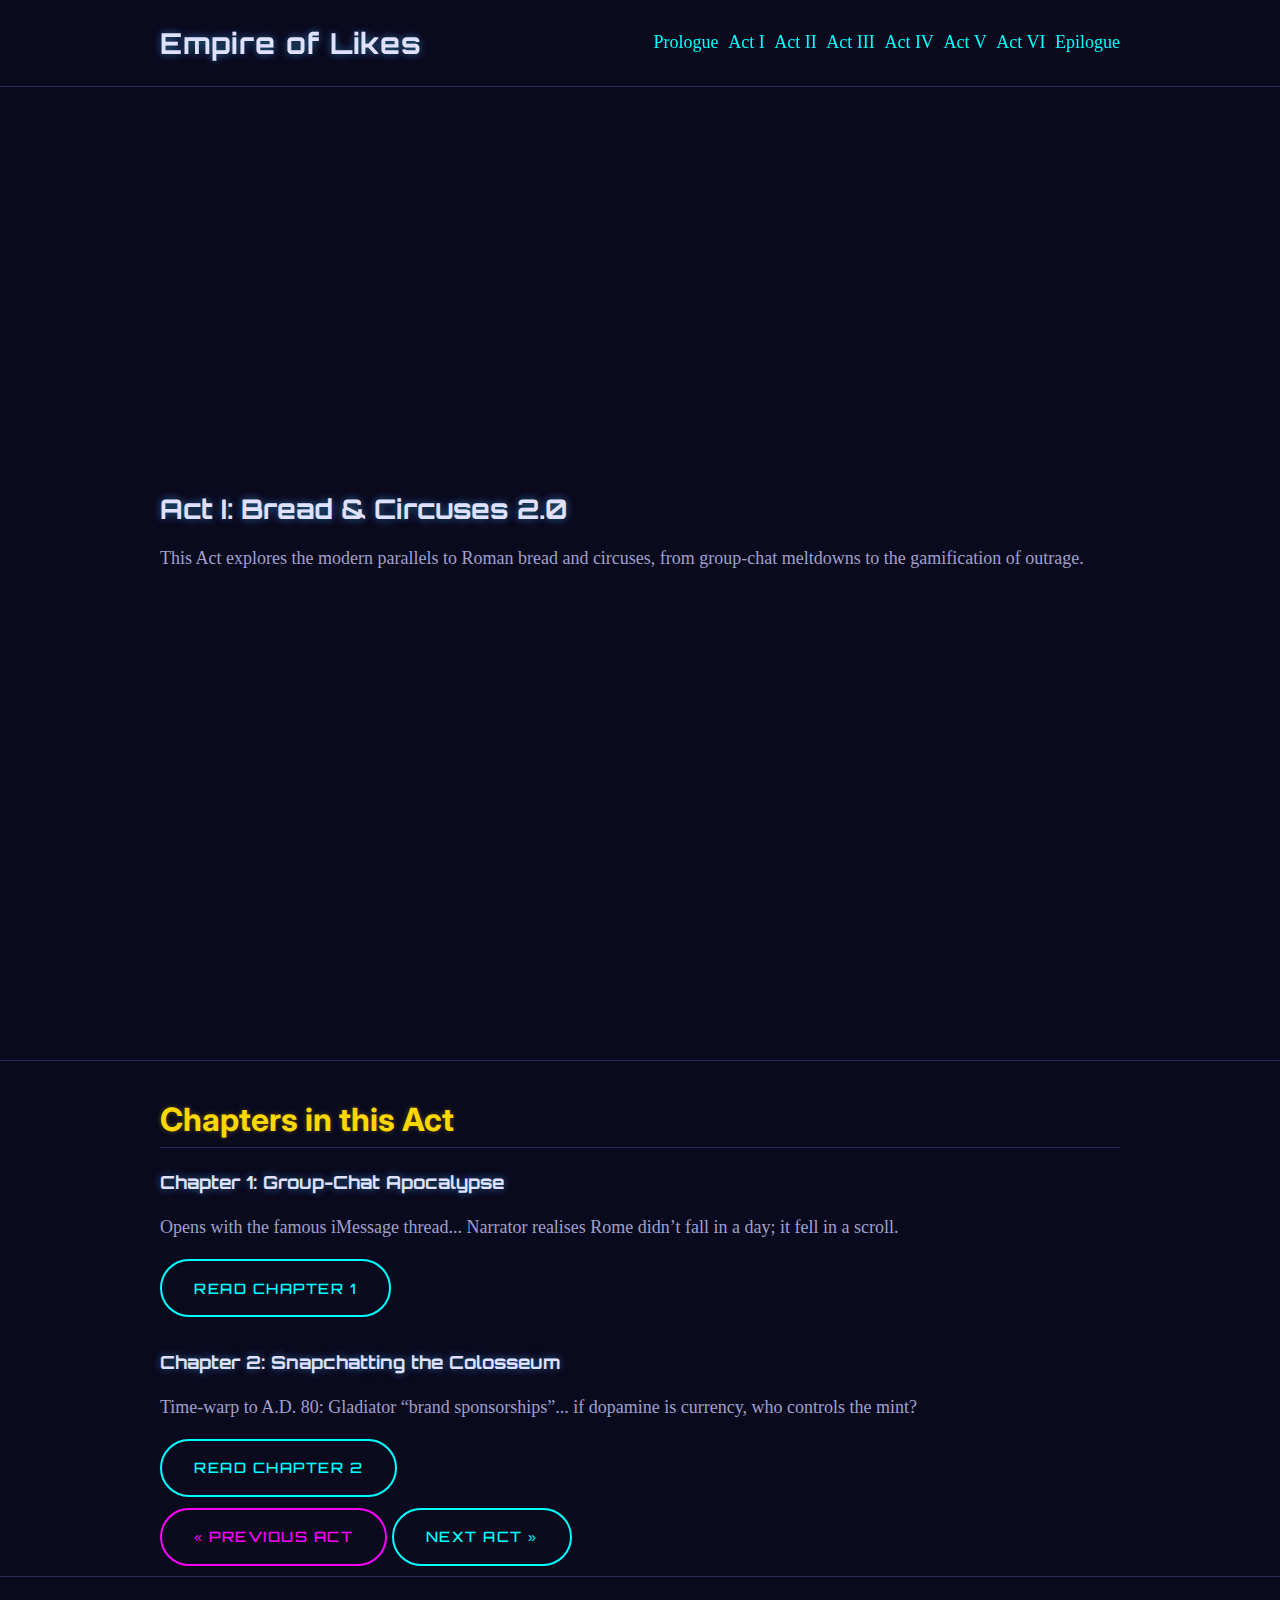
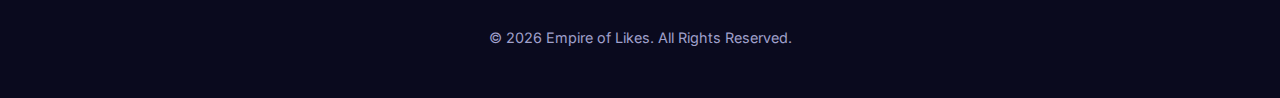
<file: act.html>
<!DOCTYPE html>
<html lang="en">
<head>
    <meta charset="UTF-8">
    <meta name="viewport" content="width=device-width, initial-scale=1.0">
    <title>Act Page - Empire of Likes</title>
    <link rel="stylesheet" href="main.css">
    <link rel="preconnect" href="https://fonts.googleapis.com">
    <link rel="preconnect" href="https://fonts.gstatic.com" crossorigin>
    <link href="https://fonts.googleapis.com/css2?family=Garamond:wght@400;700&family=Inter:wght@300;400;700&display=swap" rel="stylesheet">
</head>
<body>
    <header class="site-header">
        <div class="container">
            <h1 class="site-title"><a href="index.html">Empire of Likes</a></h1>
            <nav class="main-nav">
                <button id="menu-toggle" aria-expanded="false" aria-controls="nav-links">Menu</button>
                <ul id="nav-links">
                    <li><a href="index.html#prologue">Prologue</a></li>
                    <li><a href="act.html?act=1">Act I</a></li>
                    <li><a href="act.html?act=2">Act II</a></li>
                    <li><a href="act.html?act=3">Act III</a></li>
                    <li><a href="act.html?act=4">Act IV</a></li>
                    <li><a href="act.html?act=5">Act V</a></li>
                    <li><a href="act.html?act=6">Act VI</a></li>
                    <li><a href="act.html?act=7">Epilogue</a></li>
                </ul>
            </nav>
        </div>
    </header>

    <main>
        <section class="act-intro content-section">
            <div class="container">
                <h2 id="act-title">Act [Number]: [Act Title Placeholder]</h2>
                <p id="act-synopsis" class="lead"><em>[Act synopsis placeholder. This text would summarize the main theme of the current Act.]</em></p>
                </div>
        </section>

        <section class="chapters-overview">
            <div class="container">
                <h3>Chapters in this Act</h3>
                <div class="chapter-grid" id="chapter-grid-container">
                    <div class="chapter-card">
                        <h4>Chapter 1: Group-Chat Apocalypse</h4>
                        <p>Opens with the famous iMessage thread... Narrator realises Rome didn’t fall in a day; it fell in a scroll.</p>
                        <a href="chapter.html?act=1&chapter=1" class="btn">Read Chapter 1</a>
                    </div>
                    <div class="chapter-card">
                        <h4>Chapter 2: Snapchatting the Colosseum</h4>
                        <p>Time-warp to A.D. 80: Gladiator “brand sponsorships”... if dopamine is currency, who controls the mint?</p>
                        <a href="chapter.html?act=1&chapter=2" class="btn">Read Chapter 2</a>
                    </div>
                    </div>
            </div>
        </section>
         <nav class="act-navigation container">
            <a href="#" id="prev-act-link" class="btn btn-secondary">&laquo; Previous Act</a>
            <a href="#" id="next-act-link" class="btn btn-primary">Next Act &raquo;</a>
        </nav>
    </main>

    <footer class="site-footer">
        <div class="container">
            <p>&copy; <span id="current-year"></span> Empire of Likes. All Rights Reserved.</p>
        </div>
    </footer>

    <script src="main.js"></script>
    <script>
        // Basic script to simulate dynamic content for Act pages
        // In a real application, this data would come from a CMS or JSON files.
        document.addEventListener('DOMContentLoaded', () => {
            const urlParams = new URLSearchParams(window.location.search);
            const actId = urlParams.get('act') || '1'; // Default to Act 1

            const actData = {
                '1': { 
                    title: "Act I: Bread & Circuses 2.0", 
                    synopsis: "This Act explores the modern parallels to Roman bread and circuses, from group-chat meltdowns to the gamification of outrage.",
                    chapters: [
                        { id: 1, title: "Group-Chat Apocalypse", summary: "Opens with the famous iMessage thread... Narrator realises Rome didn’t fall in a day; it fell in a scroll.", link: "chapter.html?act=1&chapter=1" },
                        { id: 2, title: "Snapchatting the Colosseum", summary: "Time-warp to A.D. 80: Gladiator “brand sponsorships”... if dopamine is currency, who controls the mint?", link: "chapter.html?act=1&chapter=2" }
                    ],
                    prevActLink: "index.html#prologue", // Link to Prologue
                    nextActLink: "act.html?act=2"
                },
                '2': { 
                    title: "Act II: The Attention Economy", 
                    synopsis: "Delving into the mechanics of the attention economy, from the invention of the infinite scroll to the rise of influencer culture.",
                    chapters: [
                        { id: 3, title: "Invention of the Infinite Scroll", summary: "Origin story: Aza Raskin, 2006 UI patent...", link: "chapter.html?act=2&chapter=3" },
                        { id: 4, title: "When Talent Quit, Influence Won", summary: "Chart: Google Trends “celebrity scandal” vs. “celebrity skill” searches...", link: "chapter.html?act=2&chapter=4" }
                    ],
                    prevActLink: "act.html?act=1",
                    nextActLink: "act.html?act=3"
                },
                // Add data for other acts...
                 '7': {
                    title: "Act VII: Epilogue",
                    synopsis: "Reflecting on the journey and looking towards potential futures.",
                     chapters: [
                        { id: 12, title: "Screens at the End of the World", summary: "Callback to group chat; same friends, two years later... Hopeful coda.", link: "chapter.html?act=7&chapter=12" }
                    ],
                    prevActLink: "act.html?act=6",
                    nextActLink: "index.html" // Or a thank you page
                }
            };

            const currentAct = actData[actId];
            if (currentAct) {
                document.getElementById('act-title').textContent = currentAct.title;
                document.getElementById('act-synopsis').textContent = currentAct.synopsis;
                
                const chapterGrid = document.getElementById('chapter-grid-container');
                chapterGrid.innerHTML = ''; // Clear existing placeholders
                currentAct.chapters.forEach(chap => {
                    const card = document.createElement('div');
                    card.className = 'chapter-card';
                    card.innerHTML = `
                        <h4>Chapter ${chap.id}: ${chap.title}</h4>
                        <p>${chap.summary}</p>
                        <a href="${chap.link}" class="btn">Read Chapter ${chap.id}</a>
                    `;
                    chapterGrid.appendChild(card);
                });

                const prevActButton = document.getElementById('prev-act-link');
                const nextActButton = document.getElementById('next-act-link');

                if (currentAct.prevActLink) {
                    prevActButton.href = currentAct.prevActLink;
                    prevActButton.style.display = 'inline-block';
                } else {
                    prevActButton.style.display = 'none';
                }

                if (currentAct.nextActLink) {
                    nextActButton.href = currentAct.nextActLink;
                    nextActButton.style.display = 'inline-block';
                } else {
                    nextActButton.style.display = 'none';
                }

            } else {
                document.getElementById('act-title').textContent = "Act Not Found";
                document.getElementById('chapter-grid-container').innerHTML = "<p>The requested Act could not be found. Please check the URL or navigate using the main menu.</p>";
            }
        });
    </script>
</body>
</html>
</file>
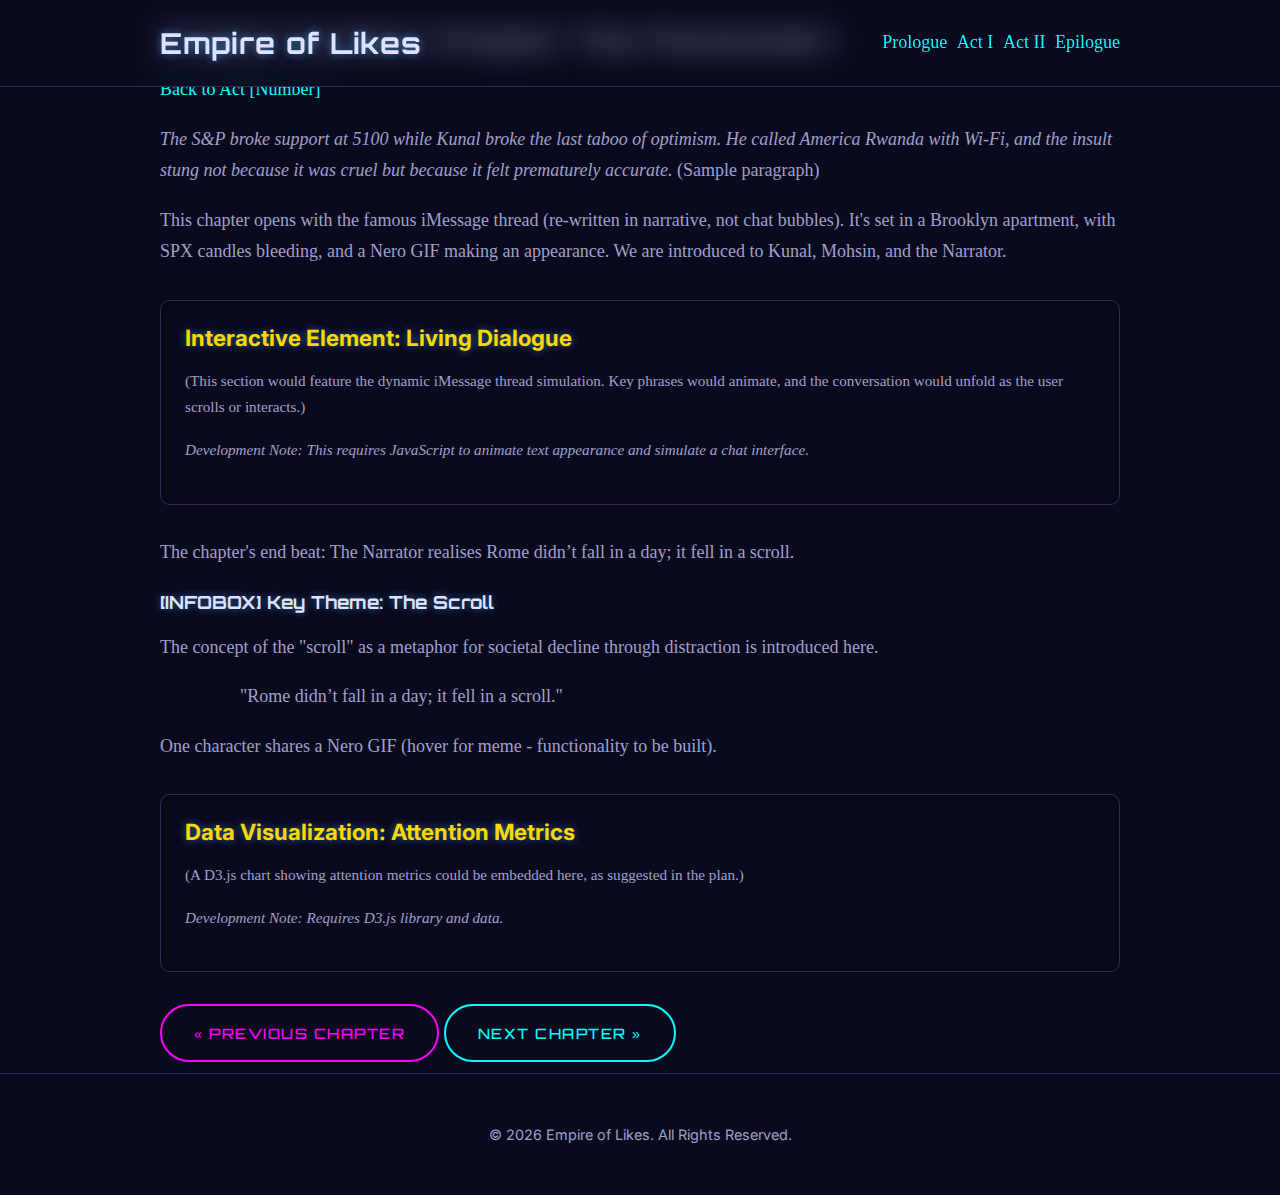
<file: chapter.html>
<!DOCTYPE html>
<html lang="en">
<head>
    <meta charset="UTF-8">
    <meta name="viewport" content="width=device-width, initial-scale=1.0">
    <title>Chapter Page - Empire of Likes</title>
    <link rel="stylesheet" href="main.css">
    <link rel="preconnect" href="https://fonts.googleapis.com">
    <link rel="preconnect" href="https://fonts.gstatic.com" crossorigin>
    <link href="https://fonts.googleapis.com/css2?family=Garamond:wght@400;700&family=Inter:wght@300;400;700&display=swap" rel="stylesheet">
</head>
<body>
    <header class="site-header">
        <div class="container">
            <h1 class="site-title"><a href="index.html">Empire of Likes</a></h1>
            <nav class="main-nav">
                <button id="menu-toggle" aria-expanded="false" aria-controls="nav-links">Menu</button>
                <ul id="nav-links">
                    <li><a href="index.html#prologue">Prologue</a></li>
                    <li><a href="act.html?act=1">Act I</a></li>
                    <li><a href="act.html?act=2">Act II</a></li>
                    <li><a href="act.html?act=7">Epilogue</a></li>
                </ul>
            </nav>
        </div>
    </header>

    <main class="chapter-content">
        <article class="container">
            <h2 id="chapter-title">Chapter [Number]: [Chapter Title Placeholder]</h2>
            <p class="parent-act-link"><a href="act.html?act=1" id="back-to-act-link">Back to Act [Number]</a></p>
            
            <div id="chapter-body">
                <p><em>The S&P broke support at 5100 while Kunal broke the last taboo of optimism. He called America Rwanda with Wi-Fi, and the insult stung not because it was cruel but because it felt prematurely accurate.</em> (Sample paragraph)</p>
                
                <p>This chapter opens with the famous iMessage thread (re-written in narrative, not chat bubbles). It's set in a Brooklyn apartment, with SPX candles bleeding, and a Nero GIF making an appearance. We are introduced to Kunal, Mohsin, and the Narrator.</p>

                <div class="interactive-placeholder" id="living-dialogue-interactive">
                    <h4>Interactive Element: Living Dialogue</h4>
                    <p>(This section would feature the dynamic iMessage thread simulation. Key phrases would animate, and the conversation would unfold as the user scrolls or interacts.)</p>
                    <p><em>Development Note: This requires JavaScript to animate text appearance and simulate a chat interface.</em></p>
                </div>

                <p>The chapter's end beat: The Narrator realises Rome didn’t fall in a day; it fell in a scroll.</p>

                <aside class="infobox">
                    <h4><span class="tone-tag">[INFOBOX]</span> Key Theme: The Scroll</h4>
                    <p>The concept of the "scroll" as a metaphor for societal decline through distraction is introduced here.</p>
                </aside>

                <figure class="pull-quote">
                    <blockquote>
                        <p>"Rome didn’t fall in a day; it fell in a scroll."</p>
                    </blockquote>
                </figure>

                <p>One character shares a <span class="meme-note" data-meme-url="https://placehold.co/200x150/cccccc/000000?text=Nero+GIF">Nero GIF</span> (hover for meme - functionality to be built).</p>
                
                <div class="interactive-placeholder">
                     <h4>Data Visualization: Attention Metrics</h4>
                     <p>(A D3.js chart showing attention metrics could be embedded here, as suggested in the plan.)</p>
                     <p><em>Development Note: Requires D3.js library and data.</em></p>
                </div>
            </div>

            <nav class="chapter-navigation">
                <a href="#" id="prev-chapter-link" class="btn btn-secondary">&laquo; Previous Chapter</a>
                <a href="#" id="next-chapter-link" class="btn btn-primary">Next Chapter &raquo;</a>
            </nav>
        </article>
    </main>

    <footer class="site-footer">
        <div class="container">
            <p>&copy; <span id="current-year"></span> Empire of Likes. All Rights Reserved.</p>
        </div>
    </footer>

    <script src="main.js"></script>
    <script>
        // Basic script to simulate dynamic content for Chapter pages
        document.addEventListener('DOMContentLoaded', () => {
            const urlParams = new URLSearchParams(window.location.search);
            const actId = urlParams.get('act') || '1';
            const chapterId = urlParams.get('chapter') || '1';

            // In a real app, you'd fetch this from a CMS or JSON
            const chapterDetails = {
                '1_1': { // Act 1, Chapter 1
                    act: '1',
                    actTitle: 'Act I: Bread & Circuses 2.0',
                    title: "Chapter 1: Group-Chat Apocalypse",
                    // Full content would be loaded here. For this template, we use the placeholder HTML.
                    prevChapterLink: null, // Link to Act 1 intro or Prologue
                    nextChapterLink: "chapter.html?act=1&chapter=2",
                    backToActLinkHref: "act.html?act=1"
                },
                '1_2': { // Act 1, Chapter 2
                    act: '1',
                    actTitle: 'Act I: Bread & Circuses 2.0',
                    title: "Chapter 2: Snapchatting the Colosseum",
                    // HTML content for this chapter
                    htmlContent: `
                        <p>This chapter time-warps to A.D. 80.</p>
                        <p>Key concepts: Gladiator “brand sponsorships” (olive-oil company logos on shields), Grain dole vs. DoorDash.</p>
                        
                        <div class="interactive-placeholder" id="spectacle-filter-interactive">
                            <h4>Interactive Element: The "Spectacle Filter"</h4>
                            <p>(Users would interact with an image of the Colosseum, applying conceptual 'Snapchat filters' to see modern parallels.)</p>
                            <p><em>Development Note: Requires JavaScript for image manipulation/overlay effects.</em></p>
                        </div>

                        <p>Includes a “Spectacle as sedative” section with Princeton outrage-algorithm study.</p>
                        <p>Ends with cliff-hanger: if dopamine is currency, who controls the mint?</p>
                    `,
                    prevChapterLink: "chapter.html?act=1&chapter=1",
                    nextChapterLink: "act.html?act=2", // Link to Act 2 intro
                    backToActLinkHref: "act.html?act=1"
                },
                // Add more chapters...
                 '7_12': { // Act 7, Chapter 12
                    act: '7',
                    actTitle: 'Act VII: Epilogue',
                    title: "Chapter 12: Screens at the End of the World",
                    htmlContent: \`
                        <p>Callback to group chat; same friends, two years later, maybe older, maybe wiser.</p>
                        <p>Hopeful coda: attention can be re-directed—book lists, citizen assemblies, local maker-spaces.</p>
                        <blockquote>
                            <p>“Rome gave us law; Hollywood gave us hero shots; maybe our kids will give us something better—if we can teach them to look up from the screen long enough to build it.”</p>
                        </blockquote>
                        <div class="interactive-placeholder" id="constellation-of-hope-interactive">
                            <h4>Interactive Element: Constellation of Hope</h4>
                            <p>(Users could anonymously submit short texts that appear as stars in a night sky.)</p>
                            <p><em>Development Note: Requires backend integration for submissions and JavaScript/Canvas or WebGL for visualization.</em></p>
                        </div>
                    \`,
                    prevChapterLink: "act.html?act=6", // Assuming Act 6 has chapters, this would be the last chapter of Act 6
                    nextChapterLink: "index.html", // Back to home/end
                    backToActLinkHref: "act.html?act=7"
                }
            };

            const currentChapterKey = actId + "_" + chapterId;
            const chapterData = chapterDetails[currentChapterKey];

            const chapterTitleEl = document.getElementById('chapter-title');
            const chapterBodyEl = document.getElementById('chapter-body');
            const backToActLink = document.getElementById('back-to-act-link');
            const prevChapterButton = document.getElementById('prev-chapter-link');
            const nextChapterButton = document.getElementById('next-chapter-link');


            if (chapterData) {
                chapterTitleEl.textContent = chapterData.title;
                backToActLink.href = chapterData.backToActLinkHref;
                backToActLink.textContent = \`Back to \${chapterData.actTitle}\`;

                if (chapterData.htmlContent) {
                    chapterBodyEl.innerHTML = chapterData.htmlContent;
                } else if (chapterId === '1' && actId === '1') {
                    // Default content for Act 1 Chapter 1 is already in HTML, so no need to replace
                } else {
                     chapterBodyEl.innerHTML = "<p>Content for this chapter will be loaded here.</p>";
                }


                if (chapterData.prevChapterLink) {
                    prevChapterButton.href = chapterData.prevChapterLink;
                    prevChapterButton.style.display = 'inline-block';
                } else {
                    prevChapterButton.style.display = 'none';
                }

                if (chapterData.nextChapterLink) {
                    nextChapterButton.href = chapterData.nextChapterLink;
                    nextChapterButton.style.display = 'inline-block';
                } else {
                    nextChapterButton.style.display = 'none';
                }

            } else {
                chapterTitleEl.textContent = "Chapter Not Found";
                chapterBodyEl.innerHTML = "<p>The requested chapter could not be found. Please check the URL or navigate using the main menu.</p>";
                prevChapterButton.style.display = 'none';
                nextChapterButton.style.display = 'none';
            }
        });
    </script>
</body>
</html>
</file>
<file: main.css>
/* main.css - Empire of Likes - Single Page Interactive V3 */

@import url('https://fonts.googleapis.com/css2?family=Garamond:ital,wght@0,400;0,700;1,400&family=Inter:wght@300;400;700;900&family=Orbitron:wght@500;700&display=swap');

/* --- Variables and Base Styles --- */
:root {
    --font-serif: 'Garamond', serif;
    --font-sans: 'Inter', sans-serif;
    --font-display: 'Orbitron', sans-serif;

    --color-marble-white: #fdfdfd;
    --color-kardashian-beige: #EAE0D5;
    --color-colosseum-sandstone: #C6AC8F;
    
    --color-dark-deep-space: #0A0A1E;
    --color-dark-mid-tone: #1C1C3A;
    --color-dark-highlight: #2D2D55;

    --color-algorithmic-neon-primary: #00FFFF; /* Cyan */
    --color-algorithmic-neon-secondary: #FF00FF; /* Magenta */
    --color-gold-accent: #FFD700;

    --color-text-light: #E0E0FF;
    --color-text-medium: #A0A0CC;
    --color-text-dark-on-light: #1A1A1A;

    --container-width: 960px;
    --spacing-unit: 1rem;
    --header-height: 70px;

    --animation-duration-normal: 0.6s;
    --animation-duration-fast: 0.3s;
    --animation-duration-slow: 1s;
}

::selection {
    background-color: var(--color-algorithmic-neon-secondary);
    color: var(--color-dark-deep-space);
}

/* Custom Scrollbar */
::-webkit-scrollbar { width: 10px; }
::-webkit-scrollbar-track { background: var(--color-dark-deep-space); }
::-webkit-scrollbar-thumb {
    background: linear-gradient(var(--color-algorithmic-neon-primary), var(--color-algorithmic-neon-secondary));
    border-radius: 5px;
    border: 2px solid var(--color-dark-deep-space);
}
::-webkit-scrollbar-thumb:hover {
    background: linear-gradient(var(--color-algorithmic-neon-secondary), var(--color-algorithmic-neon-primary));
}


html {
    scroll-behavior: smooth;
    scrollbar-color: var(--color-algorithmic-neon-primary) var(--color-dark-deep-space);
    scrollbar-width: thin;
}

body {
    margin: 0;
    font-family: var(--font-serif);
    font-size: 1.125rem;
    line-height: 1.75;
    color: var(--color-text-light);
    background-color: var(--color-dark-deep-space);
    -webkit-font-smoothing: antialiased;
    -moz-osx-font-smoothing: grayscale;
    overflow-x: hidden;
    position: relative;
}
body.no-scroll { /* Prevent body scroll when mobile menu is open */
    overflow-y: hidden;
}


#particle-canvas {
    position: fixed; top: 0; left: 0; width: 100%; height: 100%;
    z-index: 0; /* Behind header, but above body bg */
    opacity: 0.4; pointer-events: none;
}

#cursor-glow {
    position: fixed; width: 30px; height: 30px; border-radius: 50%;
    background-color: rgba(0, 255, 255, 0.15);
    box-shadow: 0 0 20px 8px rgba(0, 255, 255, 0.25);
    pointer-events: none; transform: translate(-50%, -50%);
    z-index: 9999; transition: width 0.2s ease, height 0.2s ease, background-color 0.2s ease, opacity 0.2s ease;
    opacity: 0;
}
body:hover #cursor-glow { opacity: 1; }
#cursor-glow.active {
    width: 40px; height: 40px; background-color: rgba(255, 0, 255, 0.25);
    box-shadow: 0 0 25px 10px rgba(255, 0, 255, 0.35);
}


/* --- Site Loader --- */
.site-loader {
    position: fixed; top: 0; left: 0; width: 100%; height: 100%;
    background-color: var(--color-dark-deep-space);
    display: flex; flex-direction: column; justify-content: center; align-items: center;
    z-index: 10000;
    transition: opacity var(--animation-duration-slow) ease-out var(--animation-duration-fast), visibility var(--animation-duration-slow) ease-out var(--animation-duration-fast);
}
.site-loader.loaded { opacity: 0; visibility: hidden; }
.site-loader p { font-family: var(--font-display); color: var(--color-text-light); font-size: 1.2rem; letter-spacing: 1px; }
.loader-core { display: flex; justify-content: center; align-items: center; width: 80px; height: 80px; position: relative; margin-bottom: var(--spacing-unit); }
.loader-ring { position: absolute; border: 4px solid transparent; border-radius: 50%; animation: rotateRing 2s cubic-bezier(0.5, 0, 0.5, 1) infinite; }
.loader-ring:nth-child(1) { width: 80px; height: 80px; border-top-color: var(--color-algorithmic-neon-primary); animation-delay: -0.45s; }
.loader-ring:nth-child(2) { width: 65px; height: 65px; border-right-color: var(--color-algorithmic-neon-secondary); animation-delay: -0.3s; }
.loader-ring:nth-child(3) { width: 50px; height: 50px; border-bottom-color: var(--color-gold-accent); animation-delay: -0.15s; }
@keyframes rotateRing { 0% { transform: rotate(0deg); } 100% { transform: rotate(360deg); } }


.container {
    width: 90%; max-width: var(--container-width); margin-left: auto; margin-right: auto;
    padding-left: var(--spacing-unit); padding-right: var(--spacing-unit);
    position: relative; z-index: 2; /* Above particle canvas */
}

/* --- Typography --- */
h1, h2, h3, h4, h5, h6 {
    font-family: var(--font-display); font-weight: 700; line-height: 1.2;
    margin-top: calc(var(--spacing-unit) * 1.5); margin-bottom: var(--spacing-unit);
    color: var(--color-text-light); text-shadow: 0 0 8px rgba(0, 255, 255, 0.4), 0 0 12px rgba(255,0,255,0.2);
}
h1.site-title { 
    font-size: 1.8rem; /* Adjusted for better fit */
    margin: 0; 
    color: var(--color-text-light); 
    font-weight: 700; 
    letter-spacing: 1px; 
    white-space: nowrap; 
    flex-shrink: 0; /* Prevent title from shrinking */
}
h1.site-title a { text-decoration: none; color: inherit; }
h1.site-title span:nth-child(1) { color: var(--color-algorithmic-neon-primary); }
h1.site-title span:nth-child(3) { color: var(--color-algorithmic-neon-secondary); }

h2.section-title {
    font-size: 3rem; text-align: center; margin-bottom: calc(var(--spacing-unit) * 3);
    color: var(--color-text-light); position: relative; padding-bottom: var(--spacing-unit);
    text-transform: uppercase; letter-spacing: 2px;
}
h2.section-title::after {
    content: ''; position: absolute; left: 50%; bottom: 0; transform: translateX(-50%);
    width: 100px; height: 4px;
    background: linear-gradient(90deg, var(--color-algorithmic-neon-primary), var(--color-algorithmic-neon-secondary));
    border-radius: 2px; box-shadow: 0 0 10px var(--color-algorithmic-neon-primary), 0 0 10px var(--color-algorithmic-neon-secondary);
}
.highlight-text { color: var(--color-algorithmic-neon-primary); text-shadow: 0 0 5px var(--color-algorithmic-neon-primary); }
.highlight-secondary { color: var(--color-algorithmic-neon-secondary); text-shadow: 0 0 5px var(--color-algorithmic-neon-secondary); }

h3 {
    font-size: 2rem; color: var(--color-gold-accent); margin-top: calc(var(--spacing-unit) * 2.5);
    margin-bottom: calc(var(--spacing-unit) * 0.75);
    border-bottom: 1px solid var(--color-dark-highlight); padding-bottom: calc(var(--spacing-unit) * 0.5);
    font-family: var(--font-sans); font-weight: 700; text-shadow: 0 0 5px rgba(255,215,0,0.3);
}

p { margin-bottom: var(--spacing-unit); color: var(--color-text-medium); }
p strong { color: var(--color-text-light); font-weight: 700; }

a { color: var(--color-algorithmic-neon-primary); text-decoration: none; transition: color var(--animation-duration-fast) ease, opacity var(--animation-duration-fast) ease; }
a:hover, a:focus { color: var(--color-algorithmic-neon-secondary); opacity: 0.8; text-decoration: none; }

blockquote.pull-quote-main {
    font-style: italic; text-align: center; margin: calc(var(--spacing-unit) * 3) auto;
    padding: calc(var(--spacing-unit) * 1.5) 0; max-width: 700px;
    border-top: 2px solid var(--color-gold-accent); border-bottom: 2px solid var(--color-gold-accent);
    box-shadow: 0 0 20px rgba(255, 215, 0, 0.25);
}
blockquote.pull-quote-main p { font-size: 1.5em; font-family: var(--font-serif); color: var(--color-kardashian-beige); margin-bottom: 0; line-height: 1.5; }

.thesis {
    font-size: 1.5em; font-family: var(--font-sans); font-weight: 300; text-align: center;
    margin: calc(var(--spacing-unit) * 2.5) auto; max-width: 700px; color: var(--color-text-light);
    line-height: 1.6;
}
.thesis strong { font-weight: 700; }

.animate-text-reveal span { opacity: 0; display: inline-block; transform: translateY(10px); animation: textReveal var(--animation-duration-normal) forwards; }
@keyframes textReveal { to { opacity: 1; transform: translateY(0); } }


/* --- Header and Navigation --- */
.site-header {
    background-color: rgba(10, 10, 30, 0.6); backdrop-filter: blur(15px); -webkit-backdrop-filter: blur(15px);
    padding: calc(var(--spacing-unit) * 0.5) 0; border-bottom: 1px solid var(--color-dark-highlight);
    position: fixed; top: 0; left: 0; width: 100%; z-index: 1000; height: var(--header-height);
    transition: background-color var(--animation-duration-fast) ease, box-shadow var(--animation-duration-fast) ease;
}
.site-header.scrolled { background-color: rgba(10, 10, 30, 0.85); box-shadow: 0 3px 20px rgba(0,0,0,0.4); }
.site-header .container { 
    display: flex; 
    justify-content: space-between; 
    align-items: center; 
    height: 100%; 
}

.main-nav { 
    margin-left: auto; /* Pushes nav to the right */
    display: flex; /* Added to ensure it doesn't wrap if space is tight before mobile breakpoint */
    align-items: center;
}
.main-nav ul { 
    list-style: none; padding: 0; margin: 0; 
    display: flex; 
    align-items: center; 
}
.main-nav li { 
    margin-left: calc(var(--spacing-unit) * 0.6); /* Adjusted for potentially tighter fit */
}
.main-nav a.nav-link {
    font-family: var(--font-sans); text-decoration: none; color: var(--color-text-medium); font-weight: 700;
    padding: 0.5rem 0.7rem; /* Adjusted padding */
    border-radius: 5px; transition: all var(--animation-duration-fast) ease;
    position: relative; overflow: hidden; white-space: nowrap;
    font-size: 0.85rem; /* Adjusted font size */
}
.main-nav a.nav-link::before {
    content: ''; position: absolute; bottom: 0; left: 50%; transform: translateX(-50%);
    width: 0; height: 2px; background-color: var(--color-algorithmic-neon-secondary);
    transition: width var(--animation-duration-fast) ease;
}
.main-nav a.nav-link:hover, .main-nav a.nav-link.active { color: var(--color-text-light); background-color: var(--color-dark-highlight); }
.main-nav a.nav-link:hover::before, .main-nav a.nav-link.active::before { width: 70%; }
.main-nav a.nav-link.active { color: var(--color-algorithmic-neon-primary); }

#menu-toggle { display: none; background: transparent; border: none; padding: 0.5rem; cursor: pointer; z-index: 1001; margin-left: var(--spacing-unit); } /* Added margin-left */
.menu-icon-bar { display: block; width: 25px; height: 3px; background-color: var(--color-text-light); margin: 5px 0; border-radius: 1px; transition: all var(--animation-duration-fast) ease; }
#menu-toggle.open .menu-icon-bar:nth-child(1) { transform: translateY(8px) rotate(45deg); background-color: var(--color-algorithmic-neon-primary); }
#menu-toggle.open .menu-icon-bar:nth-child(2) { opacity: 0; }
#menu-toggle.open .menu-icon-bar:nth-child(3) { transform: translateY(-8px) rotate(-45deg); background-color: var(--color-algorithmic-neon-secondary); }


/* --- Main Content Sections --- */
#main-content { padding-top: var(--header-height); position: relative; z-index: 1; }
.content-section {
    min-height: 100vh; padding: calc(var(--spacing-unit) * 5) 0;
    display: flex; flex-direction: column; justify-content: center;
    position: relative; overflow: hidden;
    opacity: 0; transition: opacity var(--animation-duration-slow) ease-out;
    border-bottom: 1px solid var(--color-dark-highlight);
}
.content-section.active-section { opacity: 1; }
.content-section:last-of-type { border-bottom: none; }

.section-background-fx {
    position: absolute; top: 0; left: 0; width: 100%; height: 100%; z-index: -1;
    opacity: 0.15; pointer-events: none;
    background-image: url('img/global_parallax_texture.jpg'); 
    background-attachment: fixed;
    background-position: center;
    background-repeat: no-repeat;
    background-size: cover;
}
[data-bg-type="prologue-stars"] { background: radial-gradient(ellipse at bottom, var(--color-dark-mid-tone) 0%, transparent 70%), url('img/global_parallax_texture.jpg') center/cover fixed no-repeat; }
[data-bg-type="digital-rain"] { /* Placeholder for JS animation, still uses global parallax */ }
[data-bg-type="network-plexus"] { /* Placeholder for JS animation, still uses global parallax */ }
[data-bg-type="hope-stars"] { background: radial-gradient(ellipse at top, var(--color-dark-highlight) 0%, transparent 70%), url('img/global_parallax_texture.jpg') center/cover fixed no-repeat; }


/* --- Chapter Styling --- */
.chapter {
    background-color: rgba(28, 28, 58, 0.7);
    padding: calc(var(--spacing-unit) * 2); border-radius: 12px;
    margin-bottom: calc(var(--spacing-unit) * 2.5);
    border: 1px solid var(--color-dark-highlight);
    box-shadow: 0 10px 35px rgba(0,0,0,0.6), 0 0 20px var(--color-algorithmic-neon-primary) inset, 0 0 5px var(--color-algorithmic-neon-secondary);
    position: relative;
    backdrop-filter: blur(5px); -webkit-backdrop-filter: blur(5px);
}
.chapter::before {
    content: ''; position: absolute; top: -2px; left: -2px; width: 25px; height: 25px;
    border-top: 3px solid var(--color-algorithmic-neon-primary); border-left: 3px solid var(--color-algorithmic-neon-primary);
    border-radius: 12px 0 0 0; filter: drop-shadow(0 0 3px var(--color-algorithmic-neon-primary));
}
.chapter::after {
    content: ''; position: absolute; bottom: -2px; right: -2px; width: 25px; height: 25px;
    border-bottom: 3px solid var(--color-algorithmic-neon-secondary); border-right: 3px solid var(--color-algorithmic-neon-secondary);
    border-radius: 0 0 12px 0; filter: drop-shadow(0 0 3px var(--color-algorithmic-neon-secondary));
}

.chapter-image {
    display: block; max-width: 100%; height: auto;
    border-radius: 8px; margin: var(--spacing-unit) auto calc(var(--spacing-unit) * 1.5);
    border: 2px solid var(--color-dark-highlight);
    box-shadow: 0 5px 15px rgba(0,0,0,0.3);
}
.chart-placeholder-image {
    display: block; max-width: 100%; height: auto;
    border-radius: 8px; margin: var(--spacing-unit) auto;
    background-color: rgba(255,255,255,0.05); padding: 10px;
    border: 1px dashed var(--color-algorithmic-neon-primary);
}


/* --- Temporal Loom (Prologue) --- */
.temporal-loom-container {
    margin: calc(var(--spacing-unit) * 2.5) auto; max-width: 700px; position: relative;
    background-color: rgba(0,0,0,0.5); padding: calc(var(--spacing-unit)*1.5); border-radius: 10px;
    border: 1px solid var(--color-dark-highlight); box-shadow: 0 0 25px rgba(0, 255, 255, 0.25);
}
.temporal-scene { transition: opacity var(--animation-duration-normal) ease-in-out; position: relative; }
.temporal-scene img { max-width: 100%; height: auto; border-radius: 8px; border: 2px solid var(--color-colosseum-sandstone); display: block; }
.temporal-scene .scene-caption {
    font-family: var(--font-display); font-size: 1.1rem; margin-top: 0.8rem; color: var(--color-gold-accent);
    text-align: center; text-shadow: 0 0 8px var(--color-gold-accent);
}
.temporal-loom-controls { margin-top: var(--spacing-unit); text-align: center; }
.temporal-loom-controls label {
    font-family: var(--font-display); display: flex; align-items: center; justify-content: center;
    margin-bottom: 0.5rem; color: var(--color-text-light); font-size: 1.1rem;
}
#loom-slider {
    width: 60%; cursor: grab; margin: 0 var(--spacing-unit); appearance: none; -webkit-appearance: none;
    height: 12px; background: var(--color-dark-highlight); border-radius: 6px; outline: none;
    box-shadow: 0 0 5px var(--color-algorithmic-neon-primary) inset;
}
#loom-slider::-webkit-slider-thumb {
    -webkit-appearance: none; appearance: none; width: 28px; height: 28px;
    background: radial-gradient(circle, var(--color-algorithmic-neon-secondary) 30%, var(--color-algorithmic-neon-primary) 100%);
    border-radius: 50%; border: 3px solid var(--color-dark-deep-space);
    box-shadow: 0 0 12px var(--color-algorithmic-neon-primary), 0 0 8px var(--color-algorithmic-neon-secondary);
    cursor: grabbing;
}
#loom-slider::-moz-range-thumb {
    width: 24px; height: 24px;
    background: radial-gradient(circle, var(--color-algorithmic-neon-secondary) 30%, var(--color-algorithmic-neon-primary) 100%);
    border-radius: 50%; border: 3px solid var(--color-dark-deep-space);
    box-shadow: 0 0 12px var(--color-algorithmic-neon-primary), 0 0 8px var(--color-algorithmic-neon-secondary);
    cursor: grabbing;
}


/* --- Buttons --- */
.btn {
    display: inline-block; font-family: var(--font-display); font-weight: 500; text-decoration: none;
    padding: calc(var(--spacing-unit)*0.9) calc(var(--spacing-unit)*2);
    border-radius: 50px; transition: all var(--animation-duration-fast) ease-out;
    border: 2px solid; cursor: pointer; position: relative; overflow: hidden;
    background-color: transparent; letter-spacing: 1.5px; text-transform: uppercase; font-size: 0.9rem;
    box-shadow: 0 0 0px transparent; /* Initial state for transition */
}
.btn::before {
    content: ''; position: absolute; top: 0; left: -150%; width: 100%; height: 100%;
    background: linear-gradient(90deg, transparent, rgba(255,255,255,0.25), transparent);
    transition: left var(--animation-duration-slow) ease; transform: skewX(-25deg);
}
.btn:hover { transform: translateY(-3px) scale(1.02); }
.btn:hover::before { left: 150%; }
.btn:active { transform: translateY(-1px) scale(0.98); }

.btn.btn-primary { border-color: var(--color-algorithmic-neon-primary); color: var(--color-algorithmic-neon-primary); }
.btn.btn-primary:hover {
    color: var(--color-dark-deep-space); background-color: var(--color-algorithmic-neon-primary);
    box-shadow: 0 0 20px var(--color-algorithmic-neon-primary), 0 0 30px var(--color-algorithmic-neon-primary);
}
.btn.btn-secondary { border-color: var(--color-algorithmic-neon-secondary); color: var(--color-algorithmic-neon-secondary); }
.btn.btn-secondary:hover {
    color: var(--color-dark-deep-space); background-color: var(--color-algorithmic-neon-secondary);
    box-shadow: 0 0 20px var(--color-algorithmic-neon-secondary), 0 0 30px var(--color-algorithmic-neon-secondary);
}
.btn.btn-filter { font-size: 0.8rem; padding: 0.7rem 1.3rem; margin: 0.3rem; letter-spacing: 1px; }


/* --- Interactive Placeholders & Specific Elements --- */
.interactive-placeholder {
    background-color: rgba(10, 10, 30, 0.4);
    border: 1px solid var(--color-dark-highlight);
    padding: calc(var(--spacing-unit)*1.5); margin: calc(var(--spacing-unit) * 2) 0;
    border-radius: 10px; box-shadow: 0 0 15px rgba(0,0,0,0.4) inset;
}
.interactive-placeholder h4 { margin-top: 0; color: var(--color-gold-accent); font-size: 1.4rem; font-family: var(--font-sans); font-weight: 700; }
.interactive-placeholder p, .interactive-placeholder .dev-note { font-size: 0.95rem; color: var(--color-text-medium); }
.dev-note { font-style: italic; opacity: 0.6; }

/* Group Chat Interactive */
.chat-message-container { max-height: 300px; overflow-y: auto; padding-right: 10px; }
.chat-bubble {
    padding: 0.7em 1.2em; border-radius: 20px; margin-bottom: 0.7em; max-width: 75%;
    font-family: var(--font-sans); font-size: 0.9rem; line-height: 1.5;
    opacity: 0; transform: translateY(15px) scale(0.95);
    transition: opacity var(--animation-duration-fast) ease, transform var(--animation-duration-fast) ease;
    box-shadow: 0 3px 8px rgba(0,0,0,0.4);
}
.chat-bubble.them { background: linear-gradient(135deg, var(--color-dark-highlight), var(--color-dark-mid-tone)); color: var(--color-text-light); border-bottom-left-radius: 5px; margin-right: auto; }
.chat-bubble.me { background: linear-gradient(135deg, var(--color-algorithmic-neon-primary), var(--color-algorithmic-neon-secondary)); color: var(--color-dark-deep-space); border-bottom-right-radius: 5px; margin-left: auto; font-weight: bold; }

/* Colosseum Interactive */
.colosseum-image-wrapper { position: relative; overflow: hidden; border-radius: 10px; box-shadow: 0 8px 20px rgba(0,0,0,0.5); }
.colosseum-base-image { display: block; max-width: 100%; transition: transform var(--animation-duration-fast) ease, filter var(--animation-duration-fast) ease; }
.colosseum-image-wrapper:hover .colosseum-base-image { transform: scale(1.03); }
.colosseum-overlay {
    position: absolute; top: 0; left: 0; width: 100%; height: 100%;
    opacity: 0; transition: opacity var(--animation-duration-fast) ease; pointer-events: none;
    mix-blend-mode: screen; /* Experiment with blend modes */
}
.colosseum-overlay.active { opacity: 0.7; }
.colosseum-controls { margin-top: var(--spacing-unit); text-align: center; }
.filter-description { margin-top: 0.8rem; font-style: italic; color: var(--color-text-medium); text-align: center; min-height: 1.5em; }

/* Infinite Scroll Trap */
.scroll-trap-window {
    height: 300px; overflow-y: scroll; background-color: rgba(0,0,0,0.4);
    border: 1px solid var(--color-dark-highlight); border-radius: 6px; padding: var(--spacing-unit);
    box-shadow: 0 0 10px var(--color-algorithmic-neon-secondary) inset;
}
.dummy-feed-item {
    padding: var(--spacing-unit); margin-bottom: var(--spacing-unit);
    background-color: var(--color-dark-mid-tone); border-radius: 4px;
    color: var(--color-text-medium); font-family: var(--font-sans);
    opacity: 0; animation: feedItemFadeIn var(--animation-duration-fast) forwards;
    border-left: 3px solid var(--color-algorithmic-neon-primary);
}
@keyframes feedItemFadeIn { to { opacity: 1; } }

/* Rosie Morph */
.rosie-morph-slider-container { position: relative; max-width: 400px; min-height:500px; margin: auto; } /* Ensure height for absolutely positioned images */
.rosie-morph-slider-container img {
    position: absolute; top: 0; left: 0; width: 100%; height: auto; border-radius: 10px;
    box-shadow: 0 6px 15px rgba(0,0,0,0.4); transition: opacity var(--animation-duration-fast) ease-in-out;
}
#rosie-img2 { opacity: 0; }
.rosie-slider { width: 100%; margin-top: calc(500px + var(--spacing-unit)); cursor: grab; appearance: none; -webkit-appearance: none; height: 10px; background: var(--color-dark-highlight); border-radius: 5px; outline: none; }
.rosie-slider::-webkit-slider-thumb { -webkit-appearance: none; appearance: none; width: 24px; height: 24px; background: var(--color-gold-accent); border-radius: 50%; border: 2px solid var(--color-dark-deep-space); box-shadow: 0 0 10px var(--color-gold-accent); }
.rosie-slider::-moz-range-thumb { width: 20px; height: 20px; background: var(--color-gold-accent); border-radius: 50%; border: 2px solid var(--color-dark-deep-space); box-shadow: 0 0 10px var(--color-gold-accent); }


/* Poll and Hope Input */
.poll-options label, .hope-input-group label { display: block; margin-bottom: 0.7rem; color: var(--color-text-light); font-family: var(--font-sans); }
.poll-options input[type="radio"] { margin-right: 0.5rem; accent-color: var(--color-algorithmic-neon-primary); transform: scale(1.2); }
.hope-input-group { display: flex; margin-top: var(--spacing-unit); }
#hope-input {
    flex-grow: 1; background-color: rgba(255,255,255,0.05); border: 1px solid var(--color-dark-highlight);
    color: var(--color-text-light); padding: 0.9rem; border-radius: 25px 0 0 25px;
    font-family: var(--font-sans); outline: none; font-size: 1rem;
}
#hope-input:focus { border-color: var(--color-algorithmic-neon-primary); box-shadow: 0 0 15px var(--color-algorithmic-neon-primary) inset; }
#submit-hope-btn { border-radius: 0 25px 25px 0; padding: 0.9rem 1.3rem; }
.poll-results { margin-top: var(--spacing-unit); padding: var(--spacing-unit); background-color: rgba(0,255,255,0.1); border-left: 3px solid var(--color-algorithmic-neon-primary); border-radius: 4px; }

.star-field { margin-top: var(--spacing-unit); min-height: 150px; position: relative; border-radius: 8px; padding:var(--spacing-unit); background:rgba(0,0,0,0.2); }
.hope-star {
    display: inline-block; padding: 0.5rem 1rem;
    background: linear-gradient(45deg, var(--color-algorithmic-neon-primary), var(--color-algorithmic-neon-secondary));
    color: var(--color-dark-deep-space); border-radius: 20px; margin: 0.5rem;
    font-family: var(--font-sans); font-size: 0.9rem; font-weight: bold;
    opacity: 0; transform: scale(0.3) rotate(-15deg); animation: starAppear var(--animation-duration-normal) forwards cubic-bezier(0.175, 0.885, 0.32, 1.275);
    box-shadow: 0 0 10px var(--color-algorithmic-neon-primary), 0 0 5px var(--color-algorithmic-neon-secondary);
    cursor: default;
}
@keyframes starAppear { to { opacity: 1; transform: scale(1) rotate(0deg); } }


/* --- Footer --- */
.site-footer {
    background-color: var(--color-dark-deep-space); color: var(--color-text-medium);
    padding: calc(var(--spacing-unit) * 2.5) 0; text-align: center;
    font-family: var(--font-sans); font-size: 0.9rem;
    border-top: 1px solid var(--color-dark-highlight);
}
.site-footer p { margin: 0.5rem 0; }
.site-footer a { color: var(--color-algorithmic-neon-primary); }
.site-footer a:hover { color: var(--color-algorithmic-neon-secondary); }
.footer-nav-link { font-weight: bold; }

/* --- Scroll Animations --- */
.animate-on-scroll { opacity: 0; transition: opacity var(--animation-duration-normal) ease-out, transform var(--animation-duration-normal) ease-out; }
.animate-on-scroll.is-visible { opacity: 1; transform: translateY(0) translateX(0) scale(1) !important; } /* Ensure all transforms reset */

.animate-on-scroll[data-animation="fadeInUp"] { transform: translateY(50px); }
.animate-on-scroll[data-animation="fadeInDown"] { transform: translateY(-50px); }
.animate-on-scroll[data-animation="slideInLeft"] { transform: translateX(-80px); }
.animate-on-scroll[data-animation="slideInRight"] { transform: translateX(80px); }
.animate-on-scroll[data-animation="zoomIn"] { transform: scale(0.7); }
.animate-on-scroll[data-animation="fadeIn"] { /* Just opacity */ }


/* --- Responsive Design --- */
@media (max-width: 992px) { /* Adjust breakpoint for nav links if needed */
    .main-nav li { margin-left: calc(var(--spacing-unit) * 0.3); }
    .main-nav a.nav-link { padding: 0.5rem 0.6rem; font-size: 0.8rem; } /* Further reduced font size */
}

@media (max-width: 768px) {
    :root { --header-height: 60px; }
    h1.site-title { font-size: 1.3rem; } /* Further reduce for small screens */
    h2.section-title { font-size: 2rem; } /* Adjusted */
    h3 { font-size: 1.5rem; } /* Adjusted */

    .main-nav { margin-left: 0; } /* Reset margin for mobile toggle */
    .main-nav ul {
        display: none; flex-direction: column; position: fixed;
        top: 0; left: 0; width: 100%; height: 100vh;
        background-color: rgba(10, 10, 30, 0.99);
        backdrop-filter: blur(10px); -webkit-backdrop-filter: blur(10px);
        padding-top: calc(var(--header-height) + var(--spacing-unit));
        justify-content: center; transform: translateX(100%);
        transition: transform var(--animation-duration-fast) ease-in-out;
        z-index: 999; /* Ensure it's below the menu toggle button if toggle is outside nav */
    }
    .main-nav ul.active { display: flex; transform: translateX(0); }
    .main-nav li { margin: var(--spacing-unit) 0; text-align: center; }
    .main-nav li a.nav-link { display: block; padding: var(--spacing-unit) 0; font-size: 1.5rem; }
    #menu-toggle { display: block; position: relative; z-index: 1001; } /* Ensure toggle is above menu */

    .content-section { padding: calc(var(--spacing-unit) * 3.5) 0; min-height: auto; }
    .hope-input-group { flex-direction: column; }
    #hope-input { border-radius: 25px; margin-bottom: 0.5rem; }
    #submit-hope-btn { border-radius: 25px; }

    .rosie-morph-slider-container { min-height: auto; } /* Adjust for mobile */
    .rosie-morph-slider-container img { position:relative; display: block; margin-bottom: var(--spacing-unit); } /* Stack images on mobile */
    #rosie-img2 { opacity: 1; } /* Show both on mobile if slider is awkward */
    .rosie-slider { margin-top: var(--spacing-unit); }
}

@media (max-width: 480px) {
    h1.site-title { font-size: 1.2rem; }
    h2.section-title { font-size: 1.6rem; } /* Adjusted */
    h3 { font-size: 1.3rem; } /* Adjusted */
    .thesis { font-size: 1.1em; } /* Adjusted */
    blockquote.pull-quote-main p { font-size: 1.1em; } /* Adjusted */
    .btn { padding: calc(var(--spacing-unit)*0.7) calc(var(--spacing-unit)*1.4); font-size: 0.75rem; } /* Adjusted */
    .main-nav a.nav-link { font-size: 0.8rem; padding: 0.5rem 0.4rem; } /* Even smaller for very narrow screens */
    .main-nav li { margin-left: calc(var(--spacing-unit) * 0.2); }
}
</file>
